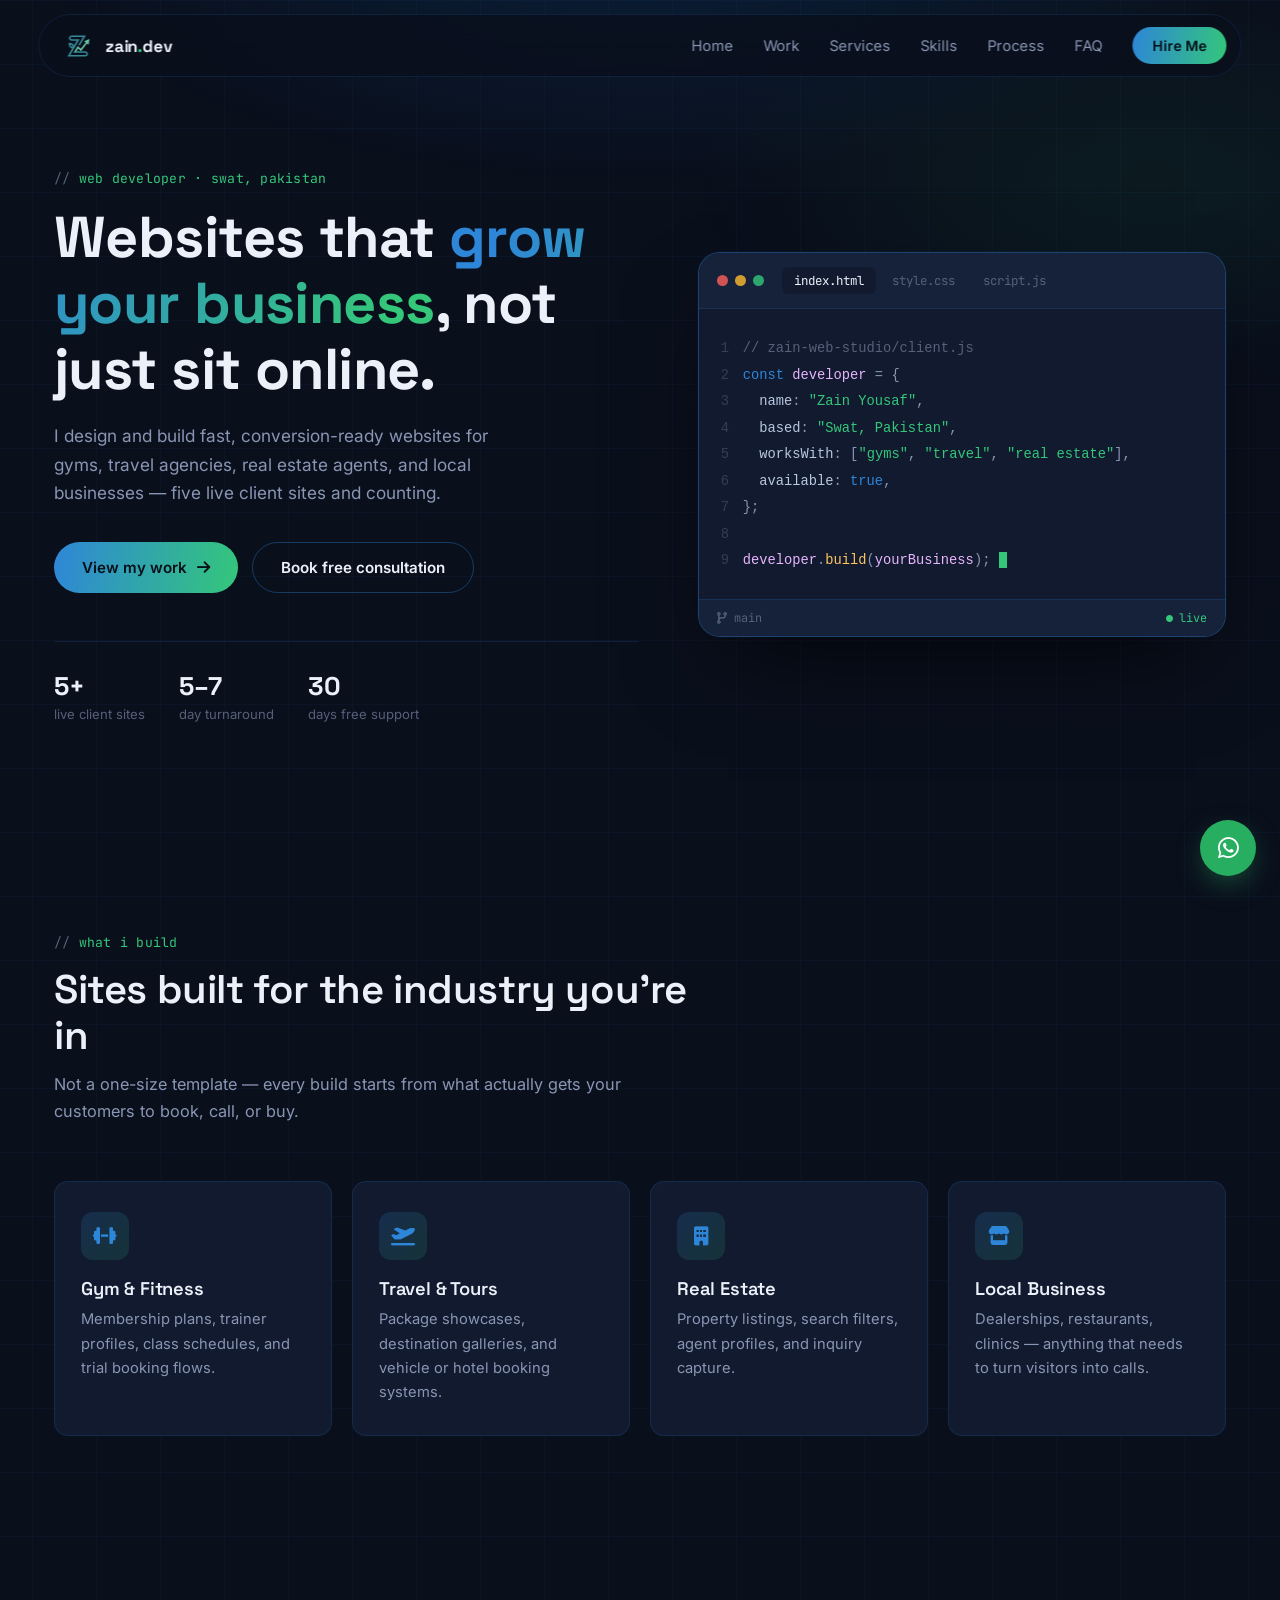
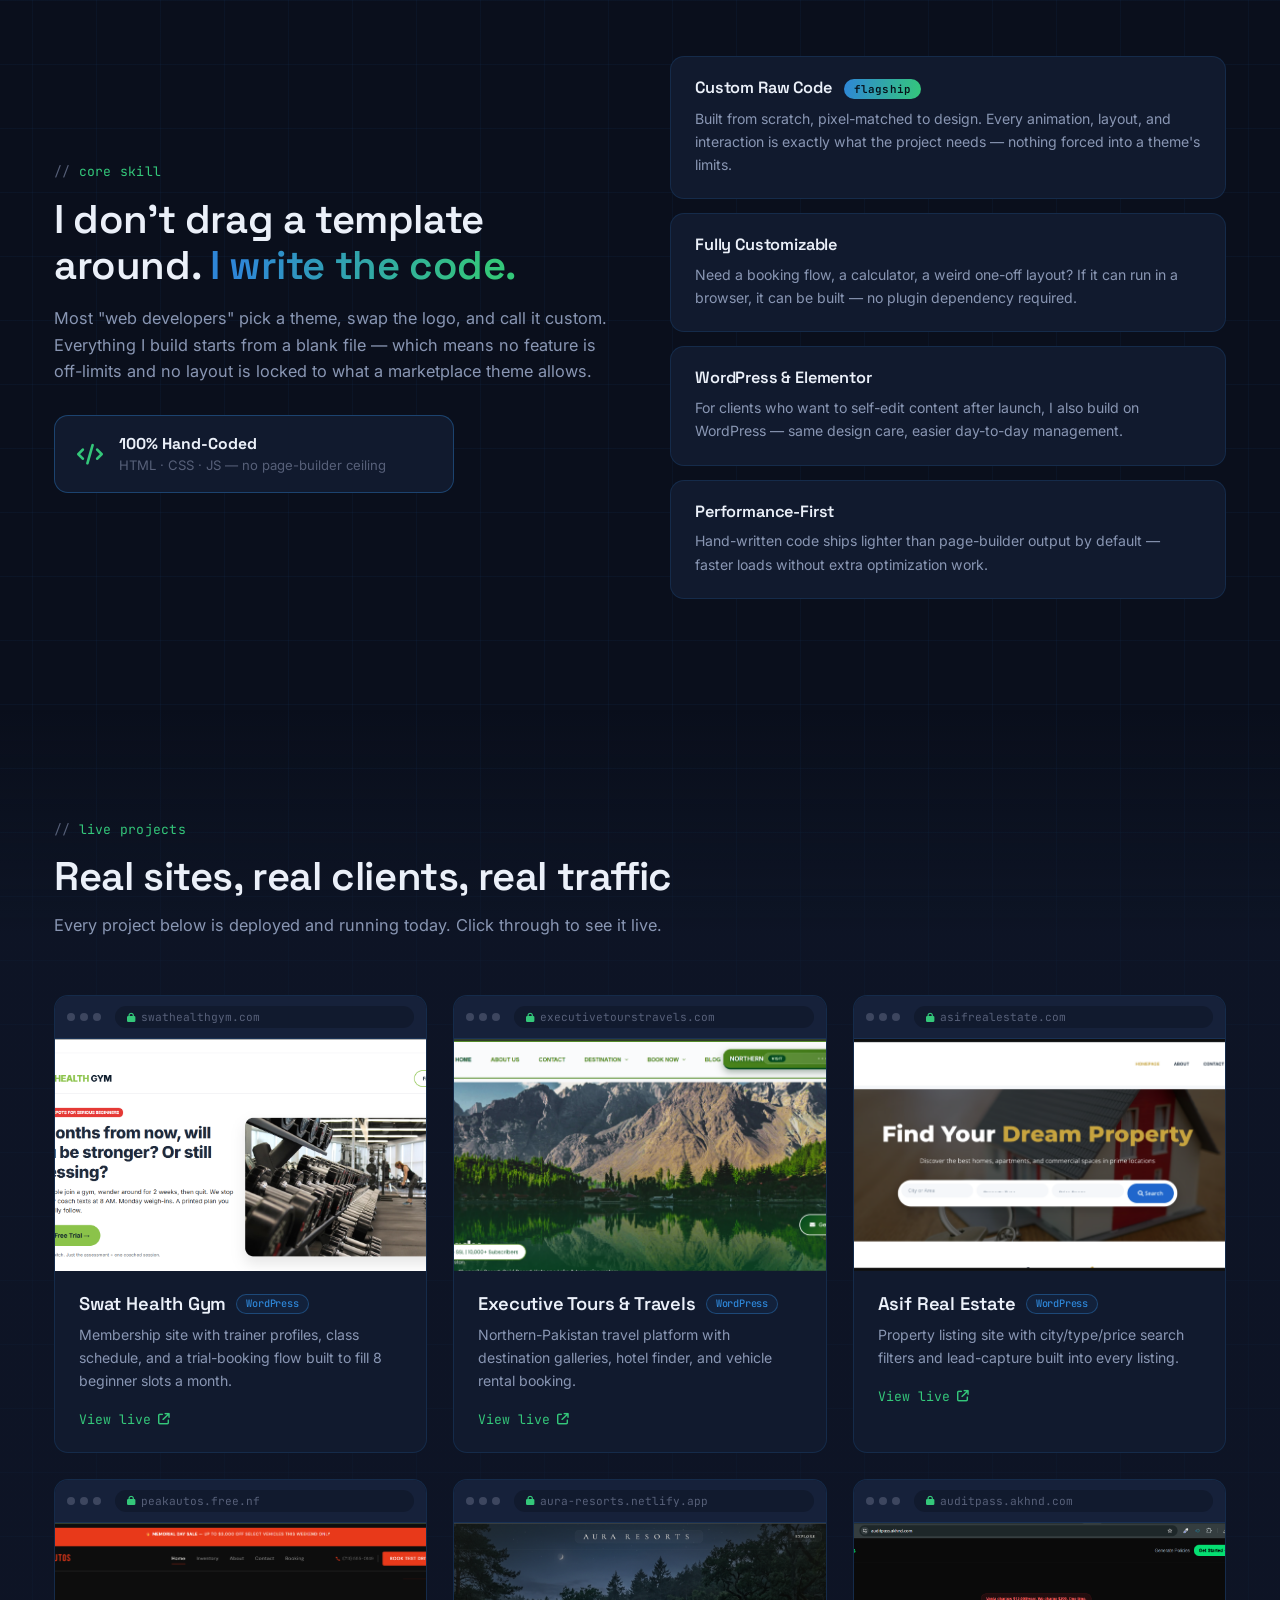
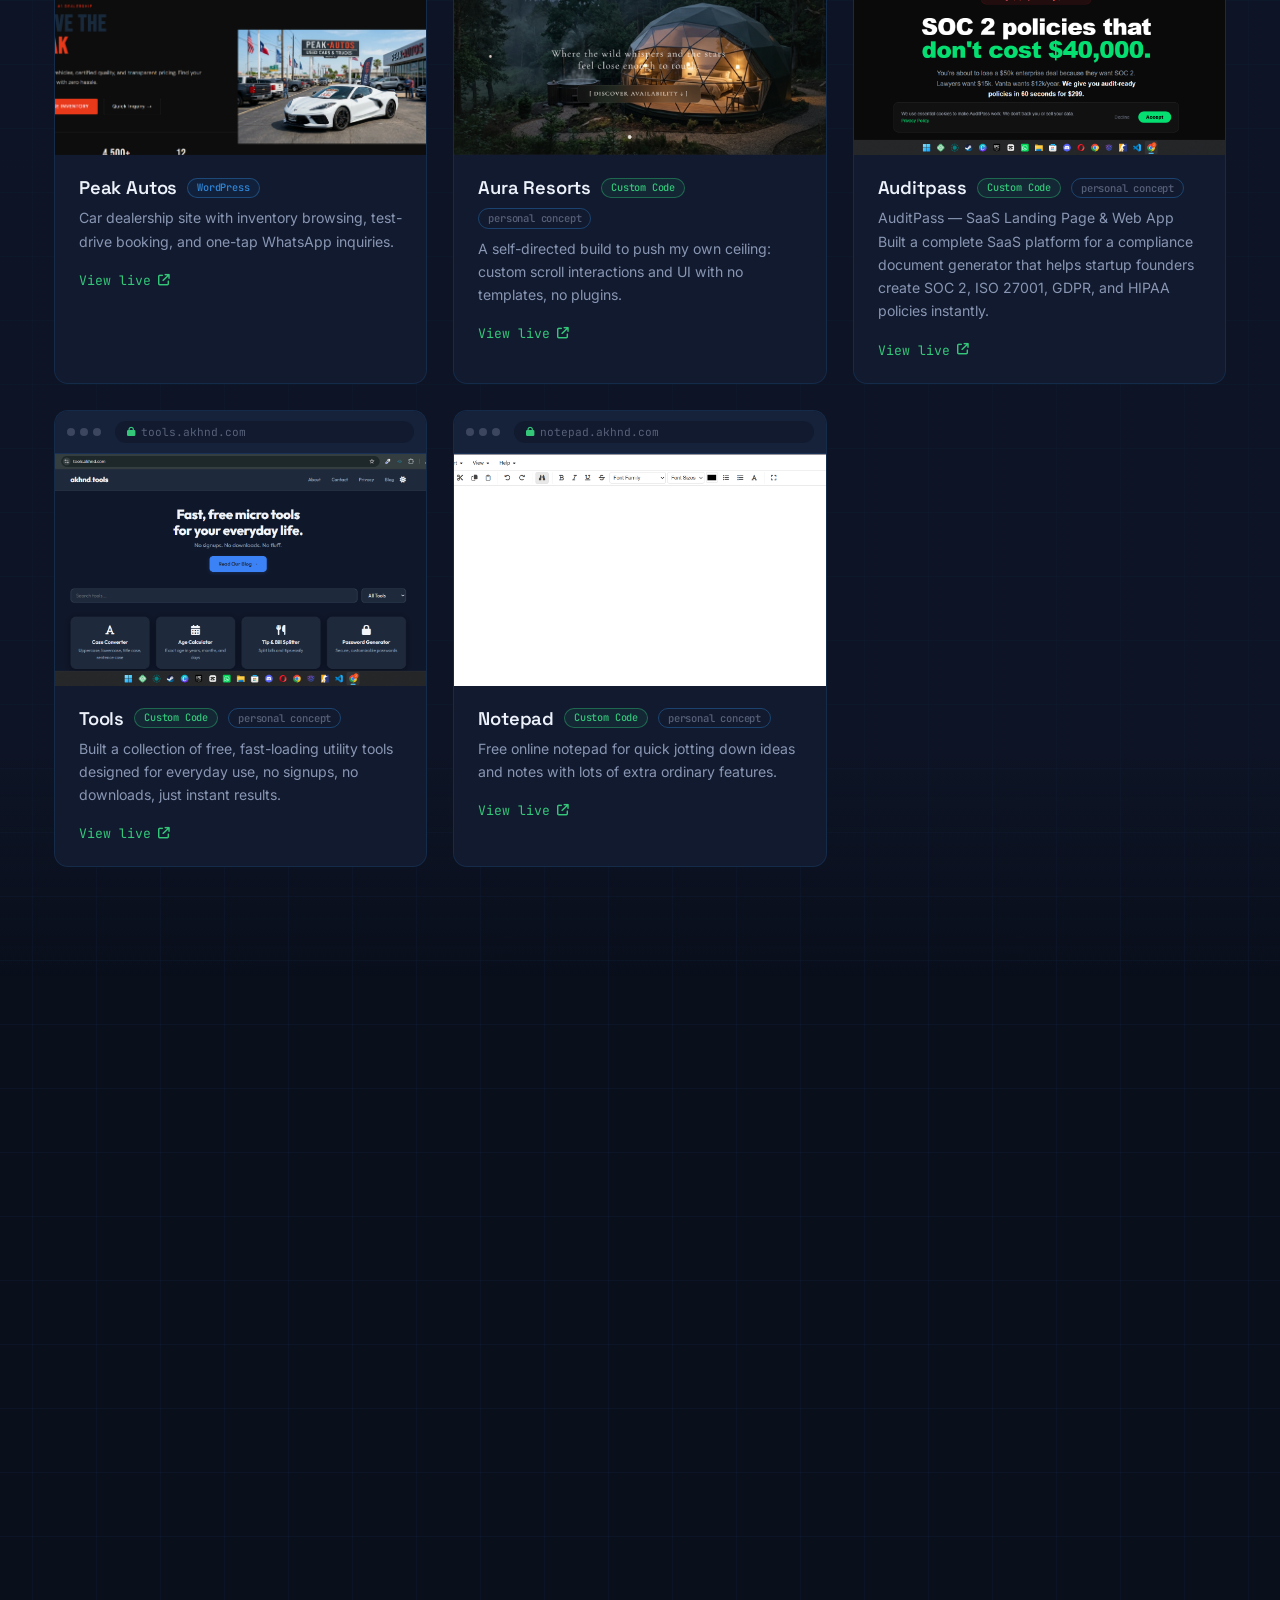
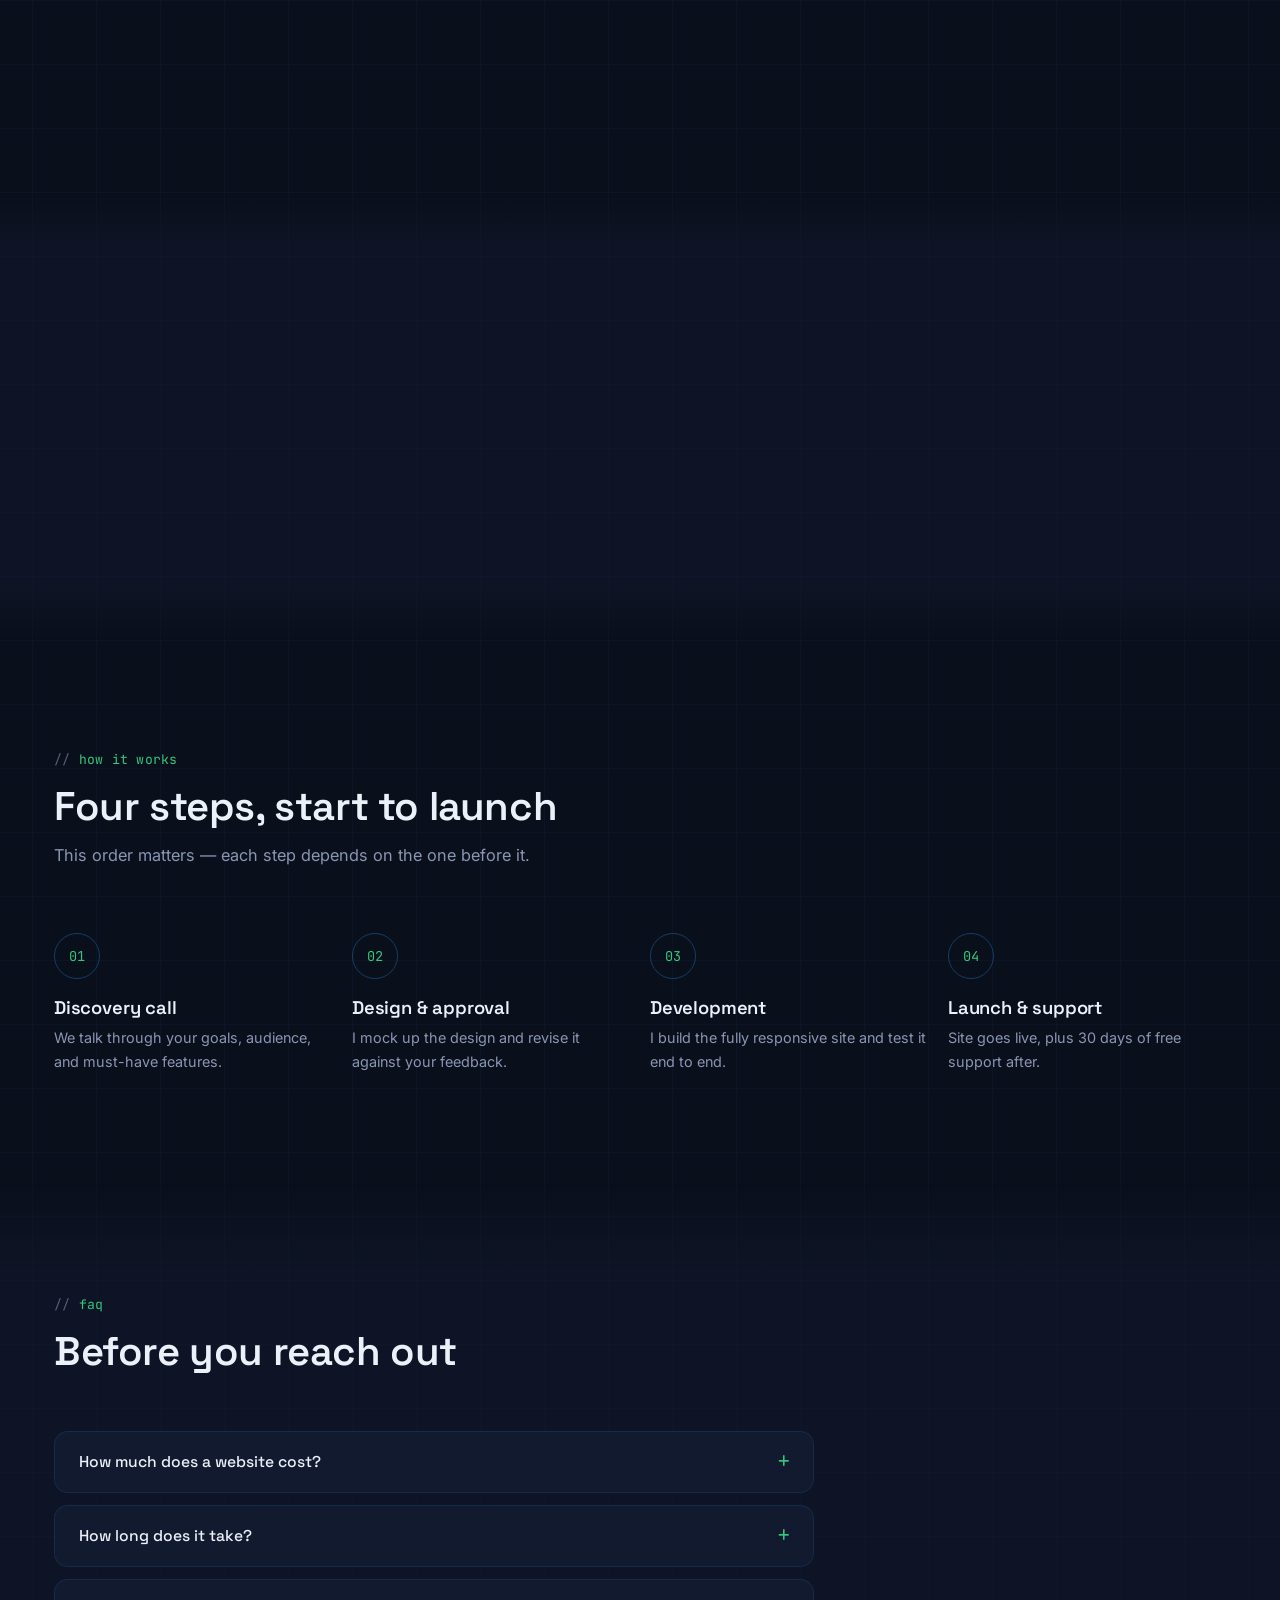
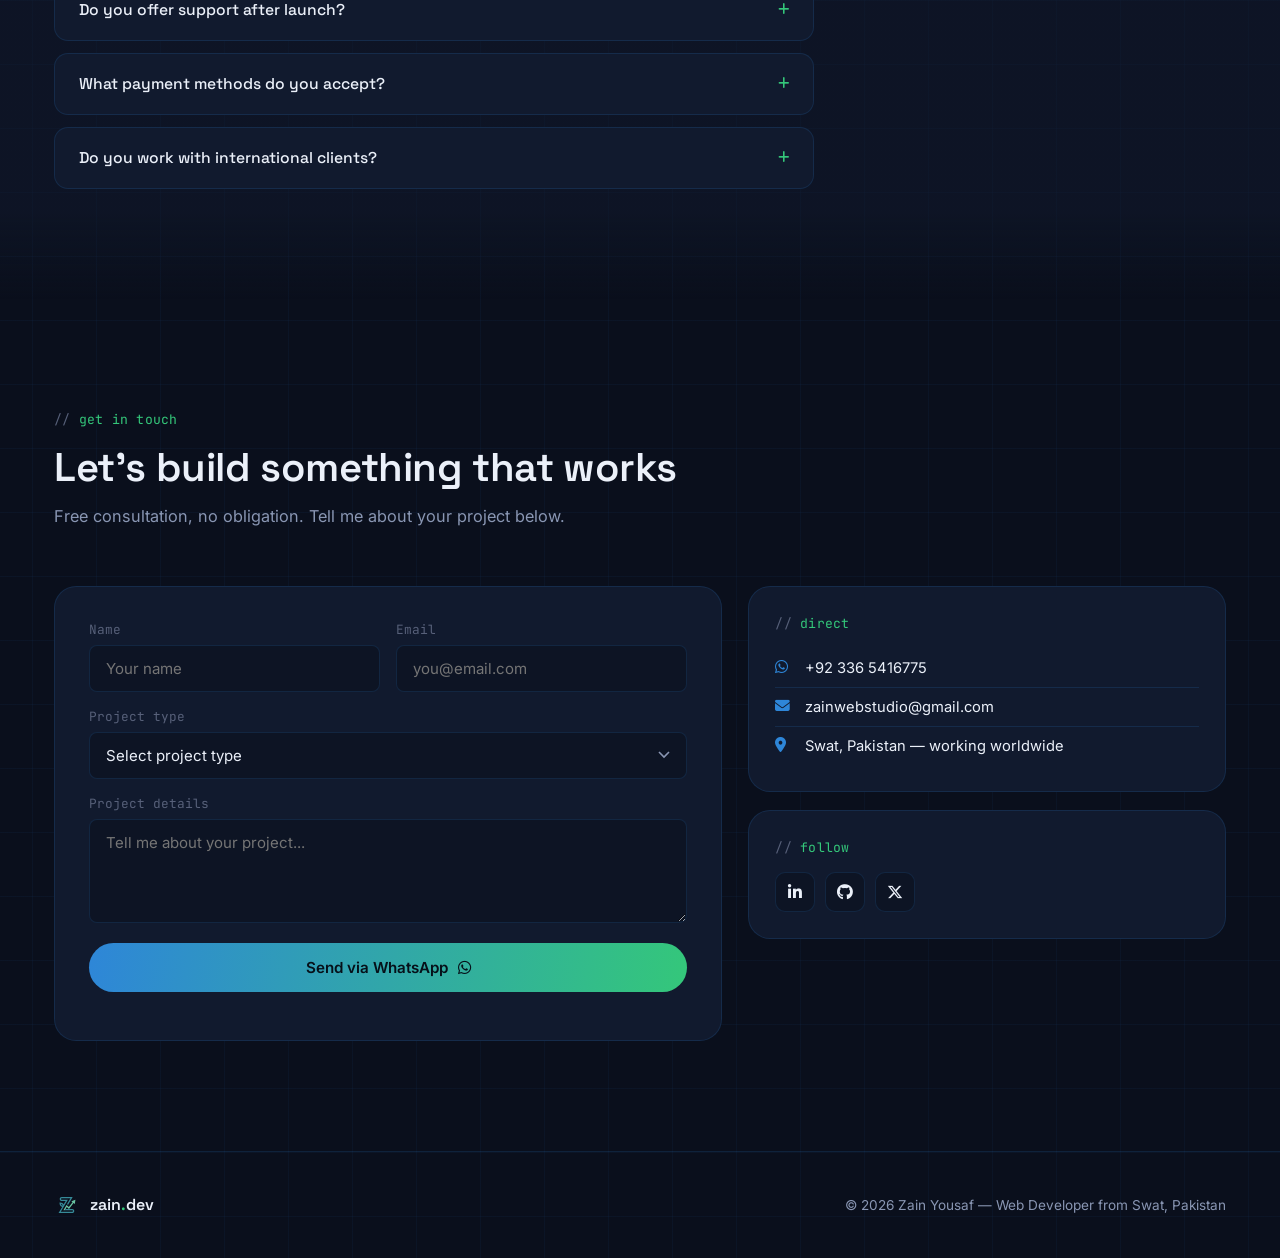
<file: index.html>
<!DOCTYPE html>
<html lang="en">

<head>
    <meta charset="UTF-8">
    <meta name="viewport" content="width=device-width, initial-scale=1.0, viewport-fit=cover">
    <title>Zain Yousaf — Websites That Grow Your Business</title>
    <meta name="description"
        content="Zain Yousaf, web developer based in Swat, Pakistan. I build fast, conversion-focused websites for gyms, travel agencies, real estate, and local businesses — worldwide.">

    <link rel="icon" href="assets/z.svg" type="image/svg+xml">
    <link rel="preconnect" href="https://fonts.googleapis.com">
    <link rel="preconnect" href="https://fonts.gstatic.com" crossorigin>
    <link
        href="https://fonts.googleapis.com/css2?family=Space+Grotesk:wght@400;500;600;700&family=Inter:wght@400;500;600;700;800&family=JetBrains+Mono:wght@400;500;600&display=swap"
        rel="stylesheet">
    <link rel="stylesheet" href="https://cdnjs.cloudflare.com/ajax/libs/font-awesome/6.5.1/css/all.min.css">
    <link rel="stylesheet" href="style.css">
</head>

<body>

    <div class="noise-overlay" aria-hidden="true"></div>
    <div class="scroll-progress" id="scrollProgress"></div>

    <!-- ============ HEADER ============ -->
    <header class="header" id="header">
        <div class="header-inner">
            <a href="#home" class="logo-link">
                <img src="assets\z.svg" alt="Zain Web Studio" class="logo-img">
                <span class="logo-word">zain<span class="logo-dot">.</span>dev</span>
            </a>

            <button class="mobile-toggle" id="mobileToggle" aria-label="Toggle navigation menu" aria-expanded="false">
                <span></span><span></span><span></span>
            </button>

            <nav class="header-nav" id="headerNav" aria-label="Main navigation">
                <a href="#home">Home</a>
                <a href="#work">Work</a>
                <a href="#services">Services</a>
                <a href="#skills">Skills</a>
                <a href="#process">Process</a>
                <a href="#faq">FAQ</a>
                <a href="#contact" class="header-cta">Hire Me</a>
            </nav>
        </div>
    </header>

    <main>

        <!-- ============ HERO ============ -->
        <section id="home" class="hero">
            <div class="container hero-grid">
                <div class="hero-content reveal">
                    <p class="eyebrow"><span class="eyebrow-bracket">//</span> web developer &middot; swat, pakistan</p>
                    <h1>Websites that <span class="text-gradient">grow your business</span>, not just sit online.</h1>
                    <p class="hero-sub">I design and build fast, conversion-ready websites for gyms, travel agencies,
                        real estate agents, and local businesses — five live client sites and counting.</p>
                    <div class="hero-buttons">
                        <a href="#work" class="btn btn-primary">View my work <i class="fas fa-arrow-right"></i></a>
                        <a href="#contact" class="btn btn-outline">Book free consultation</a>
                    </div>
                    <div class="hero-stats">
                        <div class="hero-stat"><span class="hero-stat-num">5+</span><span>live client sites</span></div>
                        <div class="hero-stat"><span class="hero-stat-num">5–7</span><span>day turnaround</span></div>
                        <div class="hero-stat"><span class="hero-stat-num">30</span><span>days free support</span></div>
                    </div>
                </div>

                <div class="hero-visual reveal" aria-hidden="true">
                    <div class="editor-window">
                        <div class="editor-topbar">
                            <div class="editor-dots"><span></span><span></span><span></span></div>
                            <div class="editor-tabs">
                                <span class="editor-tab active">index.html</span>
                                <span class="editor-tab">style.css</span>
                                <span class="editor-tab">script.js</span>
                            </div>
                        </div>
                        <div class="editor-body">
                            <pre
                                class="editor-code"><code><span class="ln">1</span><span class="tok-comment">// zain-web-studio/client.js</span>
<span class="ln">2</span><span class="tok-kw">const</span> <span class="tok-var">developer</span> <span class="tok-punc">=</span> <span class="tok-punc">{</span>
<span class="ln">3</span>  <span class="tok-prop">name</span><span class="tok-punc">:</span> <span class="tok-str">"Zain Yousaf"</span><span class="tok-punc">,</span>
<span class="ln">4</span>  <span class="tok-prop">based</span><span class="tok-punc">:</span> <span class="tok-str">"Swat, Pakistan"</span><span class="tok-punc">,</span>
<span class="ln">5</span>  <span class="tok-prop">worksWith</span><span class="tok-punc">:</span> <span class="tok-punc">[</span><span class="tok-str">"gyms"</span><span class="tok-punc">,</span> <span class="tok-str">"travel"</span><span class="tok-punc">,</span> <span class="tok-str">"real&nbsp;estate"</span><span class="tok-punc">]</span><span class="tok-punc">,</span>
<span class="ln">6</span>  <span class="tok-prop">available</span><span class="tok-punc">:</span> <span class="tok-kw">true</span><span class="tok-punc">,</span>
<span class="ln">7</span><span class="tok-punc">}</span><span class="tok-punc">;</span>
<span class="ln">8</span>
<span class="ln">9</span><span class="tok-var">developer</span><span class="tok-punc">.</span><span class="tok-fn">build</span><span class="tok-punc">(</span><span class="tok-var">yourBusiness</span><span class="tok-punc">)</span><span class="tok-punc">;</span> <span class="typing-cursor">&nbsp;</span></code></pre>
                        </div>
                        <div class="editor-statusbar">
                            <span><i class="fas fa-code-branch"></i> main</span>
                            <span class="status-ok"><i class="fas fa-circle"></i> live</span>
                        </div>
                    </div>
                </div>
            </div>
        </section>

        <!-- ============ SERVICES ============ -->
        <section id="services" class="section">
            <div class="container">
                <div class="section-header reveal">
                    <p class="eyebrow"><span class="eyebrow-bracket">//</span> what i build</p>
                    <h2>Sites built for the industry you're in</h2>
                    <p class="section-sub">Not a one-size template — every build starts from what actually gets your
                        customers to book, call, or buy.</p>
                </div>
                <div class="grid-4 reveal">
                    <div class="card">
                        <div class="card-icon"><i class="fas fa-dumbbell"></i></div>
                        <h3>Gym &amp; Fitness</h3>
                        <p>Membership plans, trainer profiles, class schedules, and trial booking flows.</p>
                    </div>
                    <div class="card">
                        <div class="card-icon"><i class="fas fa-plane-departure"></i></div>
                        <h3>Travel &amp; Tours</h3>
                        <p>Package showcases, destination galleries, and vehicle or hotel booking systems.</p>
                    </div>
                    <div class="card">
                        <div class="card-icon"><i class="fas fa-building"></i></div>
                        <h3>Real Estate</h3>
                        <p>Property listings, search filters, agent profiles, and inquiry capture.</p>
                    </div>
                    <div class="card">
                        <div class="card-icon"><i class="fas fa-store"></i></div>
                        <h3>Local Business</h3>
                        <p>Dealerships, restaurants, clinics — anything that needs to turn visitors into calls.</p>
                    </div>
                </div>
            </div>
        </section>

        <!-- ============ SKILLS ============ -->
        <section id="skills" class="section">
            <div class="container">
                <div class="skills-layout">
                    <div class="skills-lead reveal">
                        <p class="eyebrow"><span class="eyebrow-bracket">//</span> core skill</p>
                        <h2>I don't drag a template around. <span class="text-gradient">I write the code.</span></h2>
                        <p class="section-sub">Most "web developers" pick a theme, swap the logo, and call it custom.
                            Everything I build starts from a blank file — which means no feature is off-limits and no
                            layout is locked to what a marketplace theme allows.</p>
                        <div class="skills-badge">
                            <i class="fas fa-code"></i>
                            <div><strong>100% Hand-Coded</strong><span>HTML · CSS · JS — no page-builder ceiling</span>
                            </div>
                        </div>
                    </div>

                    <div class="skills-list reveal">
                        <div class="skill-row">
                            <div class="skill-row-top">
                                <h3>Custom Raw Code</h3><span class="skill-level">flagship</span>
                            </div>
                            <p>Built from scratch, pixel-matched to design. Every animation, layout, and interaction is
                                exactly what the project needs — nothing forced into a theme's limits.</p>
                        </div>
                        <div class="skill-row">
                            <div class="skill-row-top">
                                <h3>Fully Customizable</h3>
                            </div>
                            <p>Need a booking flow, a calculator, a weird one-off layout? If it can run in a browser, it
                                can be built — no plugin dependency required.</p>
                        </div>
                        <div class="skill-row">
                            <div class="skill-row-top">
                                <h3>WordPress &amp; Elementor</h3>
                            </div>
                            <p>For clients who want to self-edit content after launch, I also build on WordPress — same
                                design care, easier day-to-day management.</p>
                        </div>
                        <div class="skill-row">
                            <div class="skill-row-top">
                                <h3>Performance-First</h3>
                            </div>
                            <p>Hand-written code ships lighter than page-builder output by default — faster loads
                                without extra optimization work.</p>
                        </div>
                    </div>
                </div>
            </div>
        </section>

        <!-- ============ WORK / PORTFOLIO ============ -->
        <section id="work" class="section section-alt">
            <div class="container">
                <div class="section-header reveal">
                    <p class="eyebrow"><span class="eyebrow-bracket">//</span> live projects</p>
                    <h2>Real sites, real clients, real traffic</h2>
                    <p class="section-sub">Every project below is deployed and running today. Click through to see it
                        live.</p>
                </div>

                <div class="portfolio-grid reveal">

                    <article class="portfolio-item">
                        <a href="http://swathealthgym.com/" target="_blank" rel="noopener" class="browser-frame">
                            <div class="browser-topbar">
                                <div class="browser-dots"><span></span><span></span><span></span></div>
                                <div class="browser-url"><i class="fas fa-lock"></i> swathealthgym.com</div>
                            </div>
                            <div class="browser-shot">
                                <img src="assets\Screenshot 2026-05-27 152758.png"
                                    alt="Swat Health Gym website homepage" loading="lazy">
                            </div>
                        </a>
                        <div class="portfolio-info">
                            <h3>Swat Health Gym <span class="tag-stack tag-wp">WordPress</span></h3>
                            <p>Membership site with trainer profiles, class schedule, and a trial-booking flow built to
                                fill 8 beginner slots a month.</p>
                            <a href="http://swathealthgym.com/" target="_blank" rel="noopener"
                                class="portfolio-link">View live <i class="fas fa-arrow-up-right-from-square"></i></a>
                        </div>
                    </article>

                    <article class="portfolio-item">
                        <a href="https://executivetourstravels.com" target="_blank" rel="noopener"
                            class="browser-frame">
                            <div class="browser-topbar">
                                <div class="browser-dots"><span></span><span></span><span></span></div>
                                <div class="browser-url"><i class="fas fa-lock"></i> executivetourstravels.com</div>
                            </div>
                            <div class="browser-shot">
                                <img src="assets\Screenshot 2026-06-04 013422.png"
                                    alt="Executive Tours and Travels website homepage" loading="lazy">
                            </div>
                        </a>
                        <div class="portfolio-info">
                            <h3>Executive Tours &amp; Travels <span class="tag-stack tag-wp">WordPress</span></h3>
                            <p>Northern-Pakistan travel platform with destination galleries, hotel finder, and vehicle
                                rental booking.</p>
                            <a href="https://executivetourstravels.com" target="_blank" rel="noopener"
                                class="portfolio-link">View live <i class="fas fa-arrow-up-right-from-square"></i></a>
                        </div>
                    </article>

                    <article class="portfolio-item">
                        <a href="http://asifrealestate.com/" target="_blank" rel="noopener" class="browser-frame">
                            <div class="browser-topbar">
                                <div class="browser-dots"><span></span><span></span><span></span></div>
                                <div class="browser-url"><i class="fas fa-lock"></i> asifrealestate.com</div>
                            </div>
                            <div class="browser-shot">
                                <img src="assets\Screenshot 2026-06-04 014030.png"
                                    alt="Asif Real Estate website homepage" loading="lazy">
                            </div>
                        </a>
                        <div class="portfolio-info">
                            <h3>Asif Real Estate <span class="tag-stack tag-wp">WordPress</span></h3>
                            <p>Property listing site with city/type/price search filters and lead-capture built into
                                every listing.</p>
                            <a href="http://asifrealestate.com/" target="_blank" rel="noopener"
                                class="portfolio-link">View live <i class="fas fa-arrow-up-right-from-square"></i></a>
                        </div>
                    </article>

                    <article class="portfolio-item">
                        <a href="https://www.peakautos.free.nf/" target="_blank" rel="noopener" class="browser-frame">
                            <div class="browser-topbar">
                                <div class="browser-dots"><span></span><span></span><span></span></div>
                                <div class="browser-url"><i class="fas fa-lock"></i> peakautos.free.nf</div>
                            </div>
                            <div class="browser-shot">
                                <img src="assets\Screenshot 2026-06-04 013506.png"
                                    alt="Peak Autos car dealership website homepage" loading="lazy">
                            </div>
                        </a>
                        <div class="portfolio-info">
                            <h3>Peak Autos <span class="tag-stack tag-wp">WordPress</span></h3>
                            <p>Car dealership site with inventory browsing, test-drive booking, and one-tap WhatsApp
                                inquiries.</p>
                            <a href="https://www.peakautos.free.nf/" target="_blank" rel="noopener"
                                class="portfolio-link">View live <i class="fas fa-arrow-up-right-from-square"></i></a>
                        </div>
                    </article>

                    <article class="portfolio-item">
                        <a href="https://splendid-sunshine-2b1c77.netlify.app/" target="_blank" rel="noopener"
                            class="browser-frame">
                            <div class="browser-topbar">
                                <div class="browser-dots"><span></span><span></span><span></span></div>
                                <div class="browser-url"><i class="fas fa-lock"></i> aura-resorts.netlify.app</div>
                            </div>
                            <div class="browser-shot">
                                <img src="assets\Screenshot 2026-06-03 221958.png"
                                    alt="Aura Resorts concept website homepage" loading="lazy">
                            </div>
                        </a>
                        <div class="portfolio-info">
                            <h3>Aura Resorts <span class="tag-stack tag-code">Custom Code</span><span
                                    class="tag-concept">personal concept</span></h3>
                            <p>A self-directed build to push my own ceiling: custom scroll interactions and UI with no
                                templates, no plugins.</p>
                            <a href="https://splendid-sunshine-2b1c77.netlify.app/" target="_blank" rel="noopener"
                                class="portfolio-link">View live <i class="fas fa-arrow-up-right-from-square"></i></a>
                        </div>
                    </article>

                    <article class="portfolio-item">
                        <a href="https://auditpass.akhnd.com/" target="_blank" rel="noopener" class="browser-frame">
                            <div class="browser-topbar">
                                <div class="browser-dots"><span></span><span></span><span></span></div>
                                <div class="browser-url"><i class="fas fa-lock"></i>auditpass.akhnd.com</div>
                            </div>
                            <div class="browser-shot">
                                <img src="assets\auditpass.png" alt="Auditpass homepage" loading="lazy">
                            </div>
                        </a>
                        <div class="portfolio-info">
                            <h3>Auditpass <span class="tag-stack tag-code">Custom Code</span><span
                                    class="tag-concept">personal concept</span></h3>
                            <p>AuditPass — SaaS Landing Page & Web App
                                Built a complete SaaS platform for a compliance document generator that helps startup
                                founders create SOC 2, ISO 27001, GDPR, and HIPAA policies instantly.</p>
                            <a href="https://auditpass.akhnd.com/" target="_blank" rel="noopener"
                                class="portfolio-link">View live <i class="fas fa-arrow-up-right-from-square"></i></a>
                        </div>
                    </article>

                    <article class="portfolio-item">
                        <a href="https://tools.akhnd.com/" target="_blank" rel="noopener" class="browser-frame">
                            <div class="browser-topbar">
                                <div class="browser-dots"><span></span><span></span><span></span></div>
                                <div class="browser-url"><i class="fas fa-lock"></i>tools.akhnd.com</div>
                            </div>
                            <div class="browser-shot">
                                <img src="assets\akhndtools.png" alt="Tools homepage" loading="lazy">
                            </div>
                        </a>
                        <div class="portfolio-info">
                            <h3>Tools <span class="tag-stack tag-code">Custom Code</span><span
                                    class="tag-concept">personal concept</span></h3>
                            <p>Built a collection of free, fast-loading utility tools designed for everyday use, no
                                signups, no downloads, just instant results.</p>
                            <a href="https://tools.akhnd.com/" target="_blank" rel="noopener"
                                class="portfolio-link">View live <i class="fas fa-arrow-up-right-from-square"></i></a>
                        </div>
                    </article>

                    <article class="portfolio-item">
                        <a href="https:/notepad.akhnd.com/" target="_blank" rel="noopener" class="browser-frame">
                            <div class="browser-topbar">
                                <div class="browser-dots"><span></span><span></span><span></span></div>
                                <div class="browser-url"><i class="fas fa-lock"></i>notepad.akhnd.com</div>
                            </div>
                            <div class="browser-shot">
                                <img src="assets\notepad.png" alt="Notepad homepage" loading="lazy">
                            </div>
                        </a>
                        <div class="portfolio-info">
                            <h3>Notepad <span class="tag-stack tag-code">Custom Code</span><span
                                    class="tag-concept">personal concept</span></h3>
                            <p>Free online notepad for quick jotting down ideas and notes with lots of extra ordinary
                                features.</p>
                            <a href="https://notepad.akhnd.com/" target="_blank" rel="noopener"
                                class="portfolio-link">View live <i class="fas fa-arrow-up-right-from-square"></i></a>
                        </div>
                    </article>




                </div>
            </div>
        </section>

        <!-- ============ WHY ============ -->
        <section id="why" class="section">
            <div class="container">
                <div class="section-header reveal">
                    <p class="eyebrow"><span class="eyebrow-bracket">//</span> why work with me</p>
                    <h2>What you actually get</h2>
                    <p class="section-sub">No fluff. Here's what's true on every project I take on.</p>
                </div>
                <div class="grid-2 reveal">
                    <div class="why-card">
                        <div class="why-icon"><i class="fas fa-mobile-screen-button"></i></div>
                        <div class="why-text">
                            <h3>Mobile-first, always</h3>
                            <p>Every site is fully responsive and checked on real phones before it ships.</p>
                        </div>
                    </div>
                    <div class="why-card">
                        <div class="why-icon"><i class="fas fa-bolt"></i></div>
                        <div class="why-text">
                            <h3>Fast loading speed</h3>
                            <p>Optimized images and lean code — no bloated builds slowing you down.</p>
                        </div>
                    </div>
                    <div class="why-card">
                        <div class="why-icon"><i class="fas fa-magnifying-glass"></i></div>
                        <div class="why-text">
                            <h3>SEO-ready structure</h3>
                            <p>Clean HTML, proper headings, meta tags, and a sitemap from day one.</p>
                        </div>
                    </div>
                    <div class="why-card">
                        <div class="why-icon"><i class="fas fa-comments"></i></div>
                        <div class="why-text">
                            <h3>Clear communication</h3>
                            <p>Regular updates through the build — no ghosting, no guessing games.</p>
                        </div>
                    </div>
                    <div class="why-card">
                        <div class="why-icon"><i class="fas fa-sliders"></i></div>
                        <div class="why-text">
                            <h3>Easy to manage</h3>
                            <p>Built so you can update text, images, and pricing without touching code.</p>
                        </div>
                    </div>
                    <div class="why-card">
                        <div class="why-icon"><i class="fas fa-shield-halved"></i></div>
                        <div class="why-text">
                            <h3>30-day free support</h3>
                            <p>I stay reachable for a full month after launch — no extra cost.</p>
                        </div>
                    </div>
                </div>
            </div>
        </section>

        <!-- ============ TECH STACK ============ -->
        <section class="section section-alt">
            <div class="container">
                <div class="section-header reveal">
                    <p class="eyebrow"><span class="eyebrow-bracket">//</span> tech stack</p>
                    <h2>Tools behind every build</h2>
                </div>
                <div class="tech-row reveal">
                    <span class="tech-chip"><i class="fab fa-wordpress"></i> WordPress</span>
                    <span class="tech-chip"><i class="fab fa-html5"></i> HTML5</span>
                    <span class="tech-chip"><i class="fab fa-css3-alt"></i> CSS3</span>
                    <span class="tech-chip"><i class="fab fa-js"></i> JavaScript</span>
                    <span class="tech-chip"><i class="fab fa-php"></i> PHP</span>
                    <span class="tech-chip"><i class="fas fa-database"></i> MySQL</span>
                    <span class="tech-chip"><i class="fab fa-figma"></i> Figma</span>
                    <span class="tech-chip"><i class="fab fa-git-alt"></i> Git</span>
                    <span class="tech-chip"><i class="fas fa-cart-shopping"></i> WooCommerce</span>
                    <span class="tech-chip"><i class="fas fa-bolt-lightning"></i> Elementor</span>
                    <span class="tech-chip"><i class="fas fa-server"></i> cPanel</span>
                    <span class="tech-chip"><i class="fas fa-lock"></i> SSL &amp; Security</span>
                </div>
            </div>
        </section>

        <!-- ============ PROCESS ============ -->
        <section id="process" class="section">
            <div class="container">
                <div class="section-header reveal">
                    <p class="eyebrow"><span class="eyebrow-bracket">//</span> how it works</p>
                    <h2>Four steps, start to launch</h2>
                    <p class="section-sub">This order matters — each step depends on the one before it.</p>
                </div>
                <div class="grid-4 reveal">
                    <div class="step">
                        <div class="step-number">01</div>
                        <h3>Discovery call</h3>
                        <p>We talk through your goals, audience, and must-have features.</p>
                    </div>
                    <div class="step">
                        <div class="step-number">02</div>
                        <h3>Design &amp; approval</h3>
                        <p>I mock up the design and revise it against your feedback.</p>
                    </div>
                    <div class="step">
                        <div class="step-number">03</div>
                        <h3>Development</h3>
                        <p>I build the fully responsive site and test it end to end.</p>
                    </div>
                    <div class="step">
                        <div class="step-number">04</div>
                        <h3>Launch &amp; support</h3>
                        <p>Site goes live, plus 30 days of free support after.</p>
                    </div>
                </div>
            </div>
        </section>

        <!-- ============ FAQ ============ -->
        <section id="faq" class="section section-alt">
            <div class="container">
                <div class="section-header reveal">
                    <p class="eyebrow"><span class="eyebrow-bracket">//</span> faq</p>
                    <h2>Before you reach out</h2>
                </div>
                <div class="faq-list reveal">
                    <div class="faq-item">
                        <button class="faq-question"><span>How much does a website cost?</span><i
                                class="fas fa-plus"></i></button>
                        <div class="faq-answer-wrapper">
                            <div class="faq-answer-inner">
                                <p>Projects start at $400 for a complete 5-page site. Final price depends on features
                                    and complexity, and payment plans are available.</p>
                            </div>
                        </div>
                    </div>
                    <div class="faq-item">
                        <button class="faq-question"><span>How long does it take?</span><i
                                class="fas fa-plus"></i></button>
                        <div class="faq-answer-wrapper">
                            <div class="faq-answer-inner">
                                <p>Standard sites take 5–7 days. More complex builds with custom features can take 2–3
                                    weeks.</p>
                            </div>
                        </div>
                    </div>
                    <div class="faq-item">
                        <button class="faq-question"><span>Do you offer support after launch?</span><i
                                class="fas fa-plus"></i></button>
                        <div class="faq-answer-wrapper">
                            <div class="faq-answer-inner">
                                <p>Yes — 30 days free support is included with every project. Ongoing maintenance plans
                                    are available after that.</p>
                            </div>
                        </div>
                    </div>
                    <div class="faq-item">
                        <button class="faq-question"><span>What payment methods do you accept?</span><i
                                class="fas fa-plus"></i></button>
                        <div class="faq-answer-wrapper">
                            <div class="faq-answer-inner">
                                <p>Bank transfer, Easypaisa, JazzCash, Payoneer, and Wise. Standard terms are 50%
                                    advance, 50% on completion.</p>
                            </div>
                        </div>
                    </div>
                    <div class="faq-item">
                        <button class="faq-question"><span>Do you work with international clients?</span><i
                                class="fas fa-plus"></i></button>
                        <div class="faq-answer-wrapper">
                            <div class="faq-answer-inner">
                                <p>Yes, worldwide. International payments go through Payoneer or Wise.</p>
                            </div>
                        </div>
                    </div>
                </div>
            </div>
        </section>

        <!-- ============ CONTACT ============ -->
        <section id="contact" class="section">
            <div class="container">
                <div class="section-header reveal">
                    <p class="eyebrow"><span class="eyebrow-bracket">//</span> get in touch</p>
                    <h2>Let's build something that works</h2>
                    <p class="section-sub">Free consultation, no obligation. Tell me about your project below.</p>
                </div>

                <div class="contact-grid reveal">
                    <form id="whatsappContactForm" class="contact-form">
                        <div class="form-row">
                            <div class="form-group"><label for="whatsappName">Name</label><input type="text"
                                    id="whatsappName" placeholder="Your name" required></div>
                            <div class="form-group"><label for="whatsappEmail">Email</label><input type="email"
                                    id="whatsappEmail" placeholder="you@email.com" required></div>
                        </div>
                        <div class="form-group">
                            <label for="whatsappProject">Project type</label>
                            <select id="whatsappProject" required>
                                <option value="" disabled selected>Select project type</option>
                                <option>Gym / Fitness Website</option>
                                <option>Travel / Tours Website</option>
                                <option>Real Estate Website</option>
                                <option>E-commerce / Online Store</option>
                                <option>Business / Corporate Website</option>
                                <option>Restaurant / Cafe Website</option>
                                <option>Personal Portfolio / Resume</option>
                                <option>Other / Custom Project</option>
                            </select>
                        </div>
                        <div class="form-group"><label for="whatsappMessage">Project details</label><textarea
                                id="whatsappMessage" rows="4" placeholder="Tell me about your project..."></textarea>
                        </div>
                        <button type="submit" class="btn btn-primary btn-full">Send via WhatsApp <i
                                class="fab fa-whatsapp"></i></button>
                        <div id="whatsappFormStatus" role="status"></div>
                    </form>

                    <div class="contact-side">
                        <div class="contact-card">
                            <p class="eyebrow"><span class="eyebrow-bracket">//</span> direct</p>
                            <a href="https://wa.me/923365416775" target="_blank" rel="noopener" class="contact-line"><i
                                    class="fab fa-whatsapp"></i> +92 336 5416775</a>
                            <a href="mailto:zainwebstudio@gmail.com" class="contact-line"><i
                                    class="fas fa-envelope"></i> zainwebstudio@gmail.com</a>
                            <div class="contact-line contact-line-static"><i class="fas fa-location-dot"></i> Swat,
                                Pakistan — working worldwide</div>
                        </div>
                        <div class="contact-card">
                            <p class="eyebrow"><span class="eyebrow-bracket">//</span> follow</p>
                            <div class="contact-social">
                                <a href="https://www.linkedin.com/in/zain-yousaf-akhund-56141b3ab" target="_blank"
                                    rel="noopener" aria-label="LinkedIn"><i class="fab fa-linkedin-in"></i></a>
                                <a href="https://github.com/zainwebstudio/" target="_blank" rel="noopener"
                                    aria-label="GitHub"><i class="fab fa-github"></i></a>
                                <a href="https://x.com/zainnwebstudio" target="_blank" rel="noopener"
                                    aria-label="Twitter / X"><i class="fab fa-x-twitter"></i></a>
                            </div>
                        </div>
                    </div>
                </div>
            </div>
        </section>

    </main>

    <footer class="footer">
        <div class="container footer-inner">
            <div class="footer-brand">
                <img src="assets\z.svg" alt="Zain Web Studio" class="footer-logo">
                <span>zain<span class="logo-dot">.</span>dev</span>
            </div>
            <p>&copy; 2026 Zain Yousaf — Web Developer from Swat, Pakistan</p>
        </div>
    </footer>

    <a href="https://wa.me/923365416775" target="_blank" rel="noopener" class="whatsapp-float"
        aria-label="Contact on WhatsApp"><i class="fab fa-whatsapp"></i></a>

    <script src="script.js"></script>
</body>

</html>
</file>
<file: style.css>
/* ==========================================================================
   ZAIN WEB STUDIO — Design tokens derived from logo:
   blue #0A589B · navy #101C34 · green #27AE60
   ========================================================================== */

:root {
    --bg: #0A0F1C;
    --bg-alt: #0D1424;
    --surface: #111A2E;
    --surface-2: #16213A;
    --border: rgba(46, 134, 216, 0.16);
    --border-strong: rgba(46, 134, 216, 0.38);

    --text: #EBF0F9;
    --text-muted: #8996B3;
    --text-dim: #576079;

    --blue: #2E86D8;
    --blue-deep: #0A589B;
    --navy: #101C34;
    --green: #34C77A;
    --green-deep: #27AE60;

    --font-display: 'Space Grotesk', sans-serif;
    --font-body: 'Inter', sans-serif;
    --font-mono: 'JetBrains Mono', monospace;

    --radius-sm: 8px;
    --radius-md: 14px;
    --radius-lg: 22px;
    --ease: cubic-bezier(0.16, 1, 0.3, 1);
}

* {
    margin: 0;
    padding: 0;
    box-sizing: border-box;
}

html {
    scroll-behavior: smooth;
}

@media (prefers-reduced-motion: reduce) {
    html {
        scroll-behavior: auto;
    }

    * {
        animation-duration: 0.01ms !important;
        animation-iteration-count: 1 !important;
        transition-duration: 0.01ms !important;
    }
}

body {
    font-family: var(--font-body);
    background: var(--bg);
    color: var(--text);
    -webkit-font-smoothing: antialiased;
    overflow-x: hidden;
    background-image:
        linear-gradient(rgba(46, 134, 216, 0.05) 1px, transparent 1px),
        linear-gradient(90deg, rgba(46, 134, 216, 0.05) 1px, transparent 1px);
    background-size: 64px 64px;
    background-position: center top;
}

.noise-overlay {
    position: fixed;
    inset: 0;
    z-index: 0;
    pointer-events: none;
    background: radial-gradient(ellipse 80% 50% at 50% -10%, rgba(10, 88, 155, 0.25), transparent 60%),
        radial-gradient(ellipse 60% 40% at 90% 20%, rgba(39, 174, 96, 0.08), transparent 60%);
}

.container {
    max-width: 1220px;
    margin: 0 auto;
    padding: 0 24px;
    position: relative;
    z-index: 1;
}

img {
    max-width: 100%;
    display: block;
}

a {
    color: inherit;
    text-decoration: none;
}

button {
    font: inherit;
    cursor: pointer;
    background: none;
    border: none;
    color: inherit;
}

ul {
    list-style: none;
}

/* ============ TYPOGRAPHY ============ */
h1,
h2,
h3,
h4 {
    font-family: var(--font-display);
    font-weight: 600;
    line-height: 1.15;
    letter-spacing: -0.01em;
}

h1 {
    font-size: clamp(2.2rem, 4.6vw, 3.6rem);
    font-weight: 700;
}

h2 {
    font-size: clamp(1.7rem, 3.2vw, 2.5rem);
}

h3 {
    font-size: 1.15rem;
}

p {
    color: var(--text-muted);
    line-height: 1.65;
}

.text-gradient {
    background: linear-gradient(100deg, var(--blue) 10%, var(--green) 90%);
    -webkit-background-clip: text;
    background-clip: text;
    -webkit-text-fill-color: transparent;
}

.eyebrow {
    font-family: var(--font-mono);
    font-size: 0.82rem;
    color: var(--green);
    letter-spacing: 0.02em;
    margin-bottom: 14px;
    display: flex;
    align-items: center;
    gap: 8px;
}

.eyebrow-bracket {
    color: var(--text-dim);
}

/* ============ SCROLL PROGRESS ============ */
.scroll-progress {
    position: fixed;
    top: 0;
    left: 0;
    height: 3px;
    width: 100%;
    z-index: 9999;
    background: linear-gradient(90deg, var(--blue), var(--green));
    transform: scaleX(0);
    transform-origin: left;
    pointer-events: none;
}

/* ============ HEADER ============ */
.header {
    position: fixed;
    top: 14px;
    left: 50%;
    transform: translateX(-50%);
    width: 94%;
    max-width: 1220px;
    z-index: 1000;
    background: rgba(10, 15, 28, 0.78);
    backdrop-filter: blur(20px);
    -webkit-backdrop-filter: blur(20px);
    border: 1px solid var(--border);
    border-radius: 60px;
    padding: 12px 14px 12px 22px;
    transition: background 0.4s var(--ease), border-color 0.4s var(--ease), box-shadow 0.4s var(--ease);
}

.header.scrolled {
    background: rgba(10, 15, 28, 0.94);
    border-color: var(--border-strong);
    box-shadow: 0 20px 40px -20px rgba(0, 0, 0, 0.6);
}

.header-inner {
    display: flex;
    align-items: center;
    justify-content: space-between;
    gap: 20px;
}

.logo-link {
    display: flex;
    align-items: center;
    gap: 10px;
    flex-shrink: 0;
}

.logo-img {
    width: 34px;
    height: 34px;
    object-fit: contain;
}

.logo-word {
    font-family: var(--font-display);
    font-weight: 700;
    font-size: 1.05rem;
    letter-spacing: -0.01em;
}

.logo-dot {
    color: var(--green);
}

.header-nav {
    display: flex;
    align-items: center;
    gap: 30px;
}

.header-nav a {
    font-size: 0.92rem;
    color: var(--text-muted);
    transition: color 0.25s var(--ease);
    white-space: nowrap;
}

.header-nav a:hover {
    color: var(--text);
}

.header-nav a.header-cta {
    color: #061019;
    background: linear-gradient(100deg, var(--blue), var(--green));
    padding: 10px 20px;
    border-radius: 40px;
    font-weight: 600;
    font-size: 0.88rem;
    transition: transform 0.3s var(--ease), box-shadow 0.3s var(--ease);
}

.header-nav a.header-cta:hover {
    transform: translateY(-1px);
    box-shadow: 0 8px 22px -6px rgba(46, 134, 216, 0.6);
}

.mobile-toggle {
    display: none;
    flex-direction: column;
    gap: 5px;
    padding: 6px;
}

.mobile-toggle span {
    width: 22px;
    height: 2px;
    background: var(--text);
    border-radius: 2px;
    transition: transform 0.3s var(--ease), opacity 0.3s var(--ease);
}

.mobile-toggle.active span:nth-child(1) {
    transform: translateY(7px) rotate(45deg);
}

.mobile-toggle.active span:nth-child(2) {
    opacity: 0;
}

.mobile-toggle.active span:nth-child(3) {
    transform: translateY(-7px) rotate(-45deg);
}

/* ============ BUTTONS ============ */
.btn {
    display: inline-flex;
    align-items: center;
    justify-content: center;
    gap: 10px;
    padding: 15px 28px;
    border-radius: 40px;
    font-weight: 600;
    font-size: 0.95rem;
    transition: transform 0.3s var(--ease), box-shadow 0.3s var(--ease), background 0.3s var(--ease), border-color 0.3s var(--ease);
    white-space: nowrap;
}

.btn-primary {
    background: linear-gradient(100deg, var(--blue), var(--green));
    color: #061019;
}

.btn-primary:hover {
    transform: translateY(-2px);
    box-shadow: 0 14px 30px -10px rgba(46, 134, 216, 0.55);
}

.btn-outline {
    border: 1px solid var(--border-strong);
    color: var(--text);
}

.btn-outline:hover {
    border-color: var(--green);
    background: rgba(52, 199, 122, 0.06);
}

.btn-full {
    width: 100%;
}

/* ============ SECTIONS ============ */
.section {
    padding: 110px 0;
    position: relative;
    z-index: 1;
}

.section-alt {
    background: linear-gradient(180deg, transparent, rgba(17, 26, 46, 0.5) 12%, rgba(17, 26, 46, 0.5) 88%, transparent);
}

.section-header {
    max-width: 640px;
    margin-bottom: 56px;
}

.section-sub {
    margin-top: 12px;
    font-size: 1.02rem;
}

.reveal {
    opacity: 0;
    transform: translateY(24px);
    transition: opacity 0.7s var(--ease), transform 0.7s var(--ease);
}

.reveal.in-view {
    opacity: 1;
    transform: translateY(0);
}

/* ============ HERO ============ */
.hero {
    padding: 168px 0 100px;
}

.hero-grid {
    display: grid;
    grid-template-columns: 1.05fr 0.95fr;
    gap: 60px;
    align-items: center;
}

.hero-sub {
    font-size: 1.08rem;
    margin: 20px 0 34px;
    max-width: 480px;
}

.hero-buttons {
    display: flex;
    gap: 14px;
    flex-wrap: wrap;
}

.hero-stats {
    display: flex;
    gap: 34px;
    margin-top: 48px;
    padding-top: 28px;
    border-top: 1px solid var(--border);
    flex-wrap: wrap;
}

.hero-stat {
    display: flex;
    flex-direction: column;
    gap: 4px;
}

.hero-stat-num {
    font-family: var(--font-display);
    font-size: 1.6rem;
    font-weight: 700;
    color: var(--text);
}

.hero-stat span:last-child {
    font-size: 0.82rem;
    color: var(--text-dim);
}

/* ---- Editor window (hero signature) ---- */
.editor-window {
    background: var(--surface);
    border: 1px solid var(--border-strong);
    border-radius: var(--radius-lg);
    overflow: hidden;
    box-shadow: 0 40px 90px -30px rgba(0, 0, 0, 0.7), 0 0 0 1px rgba(46, 134, 216, 0.05);
}

.editor-topbar {
    display: flex;
    align-items: center;
    gap: 18px;
    padding: 14px 18px;
    background: var(--surface-2);
    border-bottom: 1px solid var(--border);
}

.editor-dots {
    display: flex;
    gap: 7px;
}

.editor-dots span {
    width: 11px;
    height: 11px;
    border-radius: 50%;
    background: var(--text-dim);
    opacity: 0.5;
}

.editor-dots span:nth-child(1) {
    background: #FF6159;
    opacity: 0.8;
}

.editor-dots span:nth-child(2) {
    background: #FFBD2E;
    opacity: 0.8;
}

.editor-dots span:nth-child(3) {
    background: var(--green);
    opacity: 0.8;
}

.editor-tabs {
    display: flex;
    gap: 4px;
    overflow-x: auto;
}

.editor-tab {
    font-family: var(--font-mono);
    font-size: 0.78rem;
    color: var(--text-dim);
    padding: 5px 12px;
    border-radius: 6px;
}

.editor-tab.active {
    color: var(--text);
    background: var(--surface);
}

.editor-body {
    padding: 26px 22px;
    overflow-x: auto;
}

.editor-code {
    font-family: var(--font-mono);
    font-size: 0.86rem;
    line-height: 1.85;
    white-space: pre;
}

.editor-code .ln {
    display: inline-block;
    width: 22px;
    color: var(--text-dim);
    opacity: 0.5;
    user-select: none;
}

.tok-comment {
    color: var(--text-dim);
}

.tok-kw {
    color: var(--blue);
}

.tok-var {
    color: #E8B5FF;
}

.tok-prop {
    color: #B8C7E0;
}

.tok-str {
    color: var(--green);
}

.tok-fn {
    color: #FFC562;
}

.tok-punc {
    color: var(--text-muted);
}

.typing-cursor {
    display: inline-block;
    width: 8px;
    height: 16px;
    background: var(--green);
    vertical-align: middle;
    animation: blink 1s step-end infinite;
}

@keyframes blink {

    0%,
    50% {
        opacity: 1;
    }

    51%,
    100% {
        opacity: 0;
    }
}

.editor-statusbar {
    display: flex;
    justify-content: space-between;
    padding: 10px 18px;
    background: var(--surface-2);
    border-top: 1px solid var(--border);
    font-family: var(--font-mono);
    font-size: 0.74rem;
    color: var(--text-dim);
}

.status-ok {
    color: var(--green);
    display: flex;
    align-items: center;
    gap: 6px;
}

.status-ok i {
    font-size: 7px;
}

/* ============ CARDS / GRIDS ============ */
.grid-4 {
    display: grid;
    grid-template-columns: repeat(4, 1fr);
    gap: 20px;
}

.grid-2 {
    display: grid;
    grid-template-columns: repeat(2, 1fr);
    gap: 20px;
}

.card {
    background: var(--surface);
    border: 1px solid var(--border);
    border-radius: var(--radius-md);
    padding: 30px 26px;
    transition: transform 0.35s var(--ease), border-color 0.35s var(--ease), background 0.35s var(--ease);
}

.card:hover {
    transform: translateY(-6px);
    border-color: var(--border-strong);
    background: var(--surface-2);
}

.card-icon {
    width: 48px;
    height: 48px;
    border-radius: 12px;
    display: flex;
    align-items: center;
    justify-content: center;
    background: linear-gradient(135deg, rgba(46, 134, 216, 0.18), rgba(52, 199, 122, 0.14));
    color: var(--blue);
    font-size: 1.2rem;
    margin-bottom: 18px;
}

.card h3 {
    margin-bottom: 8px;
}

.card p {
    font-size: 0.92rem;
}

.why-card {
    display: flex;
    gap: 18px;
    background: var(--surface);
    border: 1px solid var(--border);
    border-radius: var(--radius-md);
    padding: 26px;
    transition: border-color 0.3s var(--ease), background 0.3s var(--ease);
}

.why-card:hover {
    border-color: var(--border-strong);
    background: var(--surface-2);
}

.why-icon {
    width: 42px;
    height: 42px;
    flex-shrink: 0;
    border-radius: 10px;
    background: rgba(52, 199, 122, 0.1);
    color: var(--green);
    display: flex;
    align-items: center;
    justify-content: center;
    font-size: 1.05rem;
}

.why-text h3 {
    font-size: 1.02rem;
    margin-bottom: 6px;
}

.why-text p {
    font-size: 0.9rem;
}

.step {
    position: relative;
    padding-top: 8px;
}

.step-number {
    font-family: var(--font-mono);
    font-size: 0.85rem;
    color: var(--green);
    border: 1px solid var(--border-strong);
    width: 46px;
    height: 46px;
    border-radius: 50%;
    display: flex;
    align-items: center;
    justify-content: center;
    margin-bottom: 18px;
}

.step h3 {
    margin-bottom: 8px;
}

.step p {
    font-size: 0.9rem;
}

/* ============ PORTFOLIO (browser-frame cards) ============ */
.portfolio-grid {
    display: grid;
    grid-template-columns: repeat(3, 1fr);
    gap: 26px;
}

.portfolio-item {
    background: var(--surface);
    border: 1px solid var(--border);
    border-radius: var(--radius-md);
    overflow: hidden;
    transition: transform 0.35s var(--ease), border-color 0.35s var(--ease);
}

.portfolio-item:hover {
    transform: translateY(-6px);
    border-color: var(--border-strong);
}

.browser-frame {
    display: block;
}

.browser-topbar {
    display: flex;
    align-items: center;
    gap: 14px;
    padding: 10px 12px;
    background: var(--surface-2);
    border-bottom: 1px solid var(--border);
}

.browser-dots {
    display: flex;
    gap: 5px;
    flex-shrink: 0;
}

.browser-dots span {
    width: 8px;
    height: 8px;
    border-radius: 50%;
    background: var(--text-dim);
    opacity: 0.6;
}

.browser-url {
    font-family: var(--font-mono);
    font-size: 0.7rem;
    color: var(--text-dim);
    background: var(--surface);
    border-radius: 20px;
    padding: 4px 12px;
    display: flex;
    align-items: center;
    gap: 6px;
    overflow: hidden;
    text-overflow: ellipsis;
    white-space: nowrap;
    flex: 1;
}

.browser-url i {
    font-size: 0.6rem;
    color: var(--green);
}

.browser-shot {
    aspect-ratio: 16 / 10;
    overflow: hidden;
    background: var(--bg-alt);
}

.browser-shot img {
    width: 100%;
    height: 100%;
    object-fit: cover;
    object-position: top;
    transition: transform 0.5s var(--ease);
}

.portfolio-item:hover .browser-shot img {
    transform: scale(1.04);
}

.portfolio-info {
    padding: 22px 24px 24px;
}

.portfolio-info h3 {
    margin-bottom: 8px;
    display: flex;
    align-items: center;
    gap: 10px;
    flex-wrap: wrap;
}

.tag-concept {
    font-family: var(--font-mono);
    font-size: 0.66rem;
    font-weight: 500;
    color: var(--text-dim);
    border: 1px solid var(--border-strong);
    padding: 3px 9px;
    border-radius: 20px;
}

.portfolio-info p {
    font-size: 0.88rem;
    margin-bottom: 16px;
}

.portfolio-link {
    font-family: var(--font-mono);
    font-size: 0.82rem;
    color: var(--green);
    display: inline-flex;
    align-items: center;
    gap: 7px;
}

.portfolio-link i {
    font-size: 0.72rem;
}

/* ============ SKILLS ============ */
.skills-layout {
    display: grid;
    grid-template-columns: 1fr 1fr;
    gap: 60px;
    align-items: center;
}

.skills-lead h2 {
    margin: 4px 0 16px;
}

.skills-badge {
    margin-top: 30px;
    display: flex;
    align-items: center;
    gap: 16px;
    background: var(--surface);
    border: 1px solid var(--border-strong);
    border-radius: var(--radius-md);
    padding: 18px 22px;
    max-width: 400px;
}

.skills-badge i {
    font-size: 1.3rem;
    color: var(--green);
    flex-shrink: 0;
}

.skills-badge strong {
    display: block;
    font-family: var(--font-display);
    font-size: 0.98rem;
}

.skills-badge span {
    font-size: 0.82rem;
    color: var(--text-dim);
}

.skills-list {
    display: flex;
    flex-direction: column;
    gap: 14px;
}

.skill-row {
    background: var(--surface);
    border: 1px solid var(--border);
    border-radius: var(--radius-md);
    padding: 22px 24px;
    transition: border-color 0.3s var(--ease), background 0.3s var(--ease);
}

.skill-row:hover {
    border-color: var(--border-strong);
    background: var(--surface-2);
}

.skill-row-top {
    display: flex;
    align-items: center;
    gap: 12px;
    margin-bottom: 8px;
}

.skill-row-top h3 {
    font-size: 1.02rem;
}

.skill-level {
    font-family: var(--font-mono);
    font-size: 0.68rem;
    color: #061019;
    background: linear-gradient(100deg, var(--blue), var(--green));
    padding: 3px 10px;
    border-radius: 20px;
    font-weight: 600;
    letter-spacing: 0.02em;
}

.skill-row p {
    font-size: 0.88rem;
}

.tag-stack {
    font-family: var(--font-mono);
    font-size: 0.64rem;
    font-weight: 500;
    padding: 3px 9px;
    border-radius: 20px;
    border: 1px solid;
}

.tag-code {
    color: var(--green);
    border-color: rgba(52, 199, 122, 0.4);
    background: rgba(52, 199, 122, 0.08);
}

.tag-wp {
    color: var(--blue);
    border-color: rgba(46, 134, 216, 0.4);
    background: rgba(46, 134, 216, 0.08);
}

/* ============ TECH ROW ============ */
.tech-row {
    display: flex;
    flex-wrap: wrap;
    gap: 12px;
}

.tech-chip {
    display: flex;
    align-items: center;
    gap: 9px;
    font-size: 0.86rem;
    color: var(--text-muted);
    background: var(--surface);
    border: 1px solid var(--border);
    padding: 10px 18px;
    border-radius: 30px;
}

.tech-chip i {
    color: var(--blue);
    font-size: 1rem;
}

/* ============ FAQ ============ */
.faq-list {
    display: flex;
    flex-direction: column;
    gap: 12px;
    max-width: 760px;
}

.faq-item {
    background: var(--surface);
    border: 1px solid var(--border);
    border-radius: var(--radius-md);
    overflow: hidden;
}

.faq-question {
    width: 100%;
    display: flex;
    justify-content: space-between;
    align-items: center;
    padding: 20px 24px;
    font-family: var(--font-display);
    font-weight: 500;
    font-size: 0.98rem;
    text-align: left;
}

.faq-question i {
    color: var(--green);
    transition: transform 0.35s var(--ease);
    font-size: 0.8rem;
}

.faq-item.active .faq-question i {
    transform: rotate(45deg);
}

.faq-answer-wrapper {
    max-height: 0;
    overflow: hidden;
    transition: max-height 0.35s var(--ease);
}

.faq-answer-inner {
    padding: 0 24px 20px;
}

.faq-answer-inner p {
    font-size: 0.92rem;
}

/* ============ CONTACT ============ */
.contact-grid {
    display: grid;
    grid-template-columns: 1.4fr 1fr;
    gap: 26px;
    align-items: start;
}

.contact-form {
    background: var(--surface);
    border: 1px solid var(--border);
    border-radius: var(--radius-lg);
    padding: 34px;
}

.form-row {
    display: grid;
    grid-template-columns: 1fr 1fr;
    gap: 16px;
}

.form-group {
    margin-bottom: 16px;
}

.form-group label {
    display: block;
    font-size: 0.8rem;
    color: var(--text-dim);
    margin-bottom: 7px;
    font-family: var(--font-mono);
}

.form-group input,
.form-group select,
.form-group textarea {
    width: 100%;
    background: var(--bg-alt);
    border: 1px solid var(--border);
    border-radius: var(--radius-sm);
    padding: 13px 16px;
    color: var(--text);
    font-family: var(--font-body);
    font-size: 0.94rem;
    transition: border-color 0.25s var(--ease);
    resize: vertical;
}

.form-group input:focus,
.form-group select:focus,
.form-group textarea:focus {
    outline: none;
    border-color: var(--blue);
}

.form-group select {
    appearance: none;
    background-image: url("data:image/svg+xml,%3Csvg xmlns='http://www.w3.org/2000/svg' width='12' height='8'%3E%3Cpath d='M1 1l5 5 5-5' stroke='%238996B3' stroke-width='1.6' fill='none'/%3E%3C/svg%3E");
    background-repeat: no-repeat;
    background-position: right 16px center;
}

#whatsappFormStatus {
    margin-top: 14px;
    font-size: 0.88rem;
}

.alert-success {
    color: var(--green);
}

.alert-error {
    color: #FF6B6B;
}

.contact-side {
    display: flex;
    flex-direction: column;
    gap: 18px;
}

.contact-card {
    background: var(--surface);
    border: 1px solid var(--border);
    border-radius: var(--radius-lg);
    padding: 26px;
}

.contact-line {
    display: flex;
    align-items: center;
    gap: 12px;
    padding: 10px 0;
    font-size: 0.92rem;
    border-bottom: 1px solid var(--border);
    transition: color 0.25s var(--ease);
}

.contact-line:last-child {
    border-bottom: none;
}

a.contact-line:hover {
    color: var(--green);
}

.contact-line i {
    width: 18px;
    color: var(--blue);
}

.contact-social {
    display: flex;
    gap: 10px;
    margin-top: 4px;
}

.contact-social a {
    width: 40px;
    height: 40px;
    border-radius: 10px;
    background: var(--bg-alt);
    border: 1px solid var(--border);
    display: flex;
    align-items: center;
    justify-content: center;
    transition: border-color 0.25s var(--ease), color 0.25s var(--ease);
}

.contact-social a:hover {
    border-color: var(--green);
    color: var(--green);
}

/* ============ FOOTER ============ */
.footer {
    padding: 40px 0;
    border-top: 1px solid var(--border);
}

.footer-inner {
    display: flex;
    align-items: center;
    justify-content: space-between;
    flex-wrap: wrap;
    gap: 16px;
}

.footer-brand {
    display: flex;
    align-items: center;
    gap: 10px;
    font-family: var(--font-display);
    font-weight: 600;
}

.footer-logo {
    width: 26px;
    height: 26px;
    object-fit: contain;
}

.footer p {
    font-size: 0.85rem;
}

/* ============ WHATSAPP FLOAT ============ */
.whatsapp-float {
    position: fixed;
    bottom: 24px;
    right: 24px;
    z-index: 900;
    width: 56px;
    height: 56px;
    border-radius: 50%;
    background: var(--green-deep);
    display: flex;
    align-items: center;
    justify-content: center;
    font-size: 1.5rem;
    color: #fff;
    box-shadow: 0 10px 30px -8px rgba(39, 174, 96, 0.6);
    transition: transform 0.3s var(--ease);
}

.whatsapp-float:hover {
    transform: scale(1.08);
}

/* ============ RESPONSIVE ============ */
@media (max-width: 980px) {
    .hero-grid {
        grid-template-columns: 1fr;
    }

    .hero-visual {
        order: -1;
    }

    .grid-4 {
        grid-template-columns: repeat(2, 1fr);
    }

    .portfolio-grid {
        grid-template-columns: repeat(2, 1fr);
    }

    .contact-grid {
        grid-template-columns: 1fr;
    }

    .skills-layout {
        grid-template-columns: 1fr;
        gap: 40px;
    }
}

@media (max-width: 720px) {
    .header {
        border-radius: 24px;
        padding: 12px 16px;
    }

    .mobile-toggle {
        display: flex;
    }

    .header-nav {
        position: absolute;
        top: calc(100% + 10px);
        left: 0;
        right: 0;
        background: rgba(10, 15, 28, 0.98);
        backdrop-filter: blur(20px);
        border: 1px solid var(--border);
        border-radius: 20px;
        flex-direction: column;
        align-items: stretch;
        gap: 4px;
        padding: 14px;
        opacity: 0;
        visibility: hidden;
        transform: translateY(-10px);
        transition: opacity 0.3s var(--ease), transform 0.3s var(--ease), visibility 0.3s;
    }

    .header-nav.open {
        opacity: 1;
        visibility: visible;
        transform: translateY(0);
    }

    .header-nav a {
        padding: 10px 12px;
        border-radius: 10px;
    }

    .header-nav a:hover {
        background: var(--surface);
    }

    .header-nav a.header-cta {
        text-align: center;
    }

    .hero {
        padding: 140px 0 70px;
    }

    .hero-stats {
        gap: 24px;
    }

    .grid-4,
    .grid-2,
    .portfolio-grid {
        grid-template-columns: 1fr;
    }

    .form-row {
        grid-template-columns: 1fr;
    }

    .section {
        padding: 80px 0;
    }

    .contact-form {
        padding: 24px;
    }

    /* ---- extra mobile polish ---- */
    .container {
        padding: 0 18px;
    }

    .logo-img {
        width: 28px;
        height: 28px;
    }

    .logo-word {
        font-size: 0.96rem;
    }

    .hero-sub {
        font-size: 1rem;
        max-width: 100%;
    }

    .hero-buttons {
        flex-direction: column;
    }

    .hero-buttons .btn {
        width: 100%;
    }

    .hero-stats {
        justify-content: space-between;
        row-gap: 18px;
    }

    .hero-stat-num {
        font-size: 1.35rem;
    }

    .editor-body {
        padding: 18px 14px;
    }

    .editor-code {
        font-size: 0.74rem;
        line-height: 1.7;
    }

    .editor-code .ln {
        width: 18px;
    }

    .editor-tabs {
        gap: 2px;
    }

    .editor-tab {
        font-size: 0.7rem;
        padding: 5px 9px;
    }

    .section-header {
        margin-bottom: 40px;
    }

    .card,
    .why-card,
    .skill-row {
        padding: 22px 20px;
    }

    .why-card {
        gap: 14px;
    }

    .skills-badge {
        max-width: 100%;
        padding: 16px 18px;
    }

    .browser-shot {
        aspect-ratio: 16 / 11;
    }

    .portfolio-info {
        padding: 18px 20px 20px;
    }

    .faq-question {
        padding: 16px 18px;
        font-size: 0.92rem;
    }

    .faq-answer-inner {
        padding: 0 18px 16px;
    }

    .tech-chip {
        padding: 8px 14px;
        font-size: 0.8rem;
    }

    .contact-card {
        padding: 20px;
    }

    .step-number {
        width: 40px;
        height: 40px;
        font-size: 0.78rem;
        margin-bottom: 14px;
    }

    .whatsapp-float {
        width: 50px;
        height: 50px;
        font-size: 1.3rem;
        bottom: max(18px, env(safe-area-inset-bottom));
        right: 18px;
    }
}

@media (max-width: 480px) {
    .header {
        top: 10px;
        width: 92%;
        padding: 10px 14px;
        border-radius: 20px;
    }

    .hero {
        padding: 126px 0 56px;
    }

    h1 {
        font-size: 1.85rem;
    }

    .hero-stats {
        gap: 16px 20px;
    }

    .hero-stat-num {
        font-size: 1.2rem;
    }

    .section {
        padding: 64px 0;
    }

    .section-sub {
        font-size: 0.95rem;
    }

    .editor-code {
        font-size: 0.66rem;
    }

    .form-group input,
    .form-group select,
    .form-group textarea {
        font-size: 16px;
        padding: 12px 14px;
    }

    .contact-form {
        padding: 18px;
    }

    .contact-social a {
        width: 38px;
        height: 38px;
    }

    .whatsapp-float {
        width: 46px;
        height: 46px;
        font-size: 1.2rem;
        bottom: max(14px, env(safe-area-inset-bottom));
        right: 14px;
    }
}
</file>
